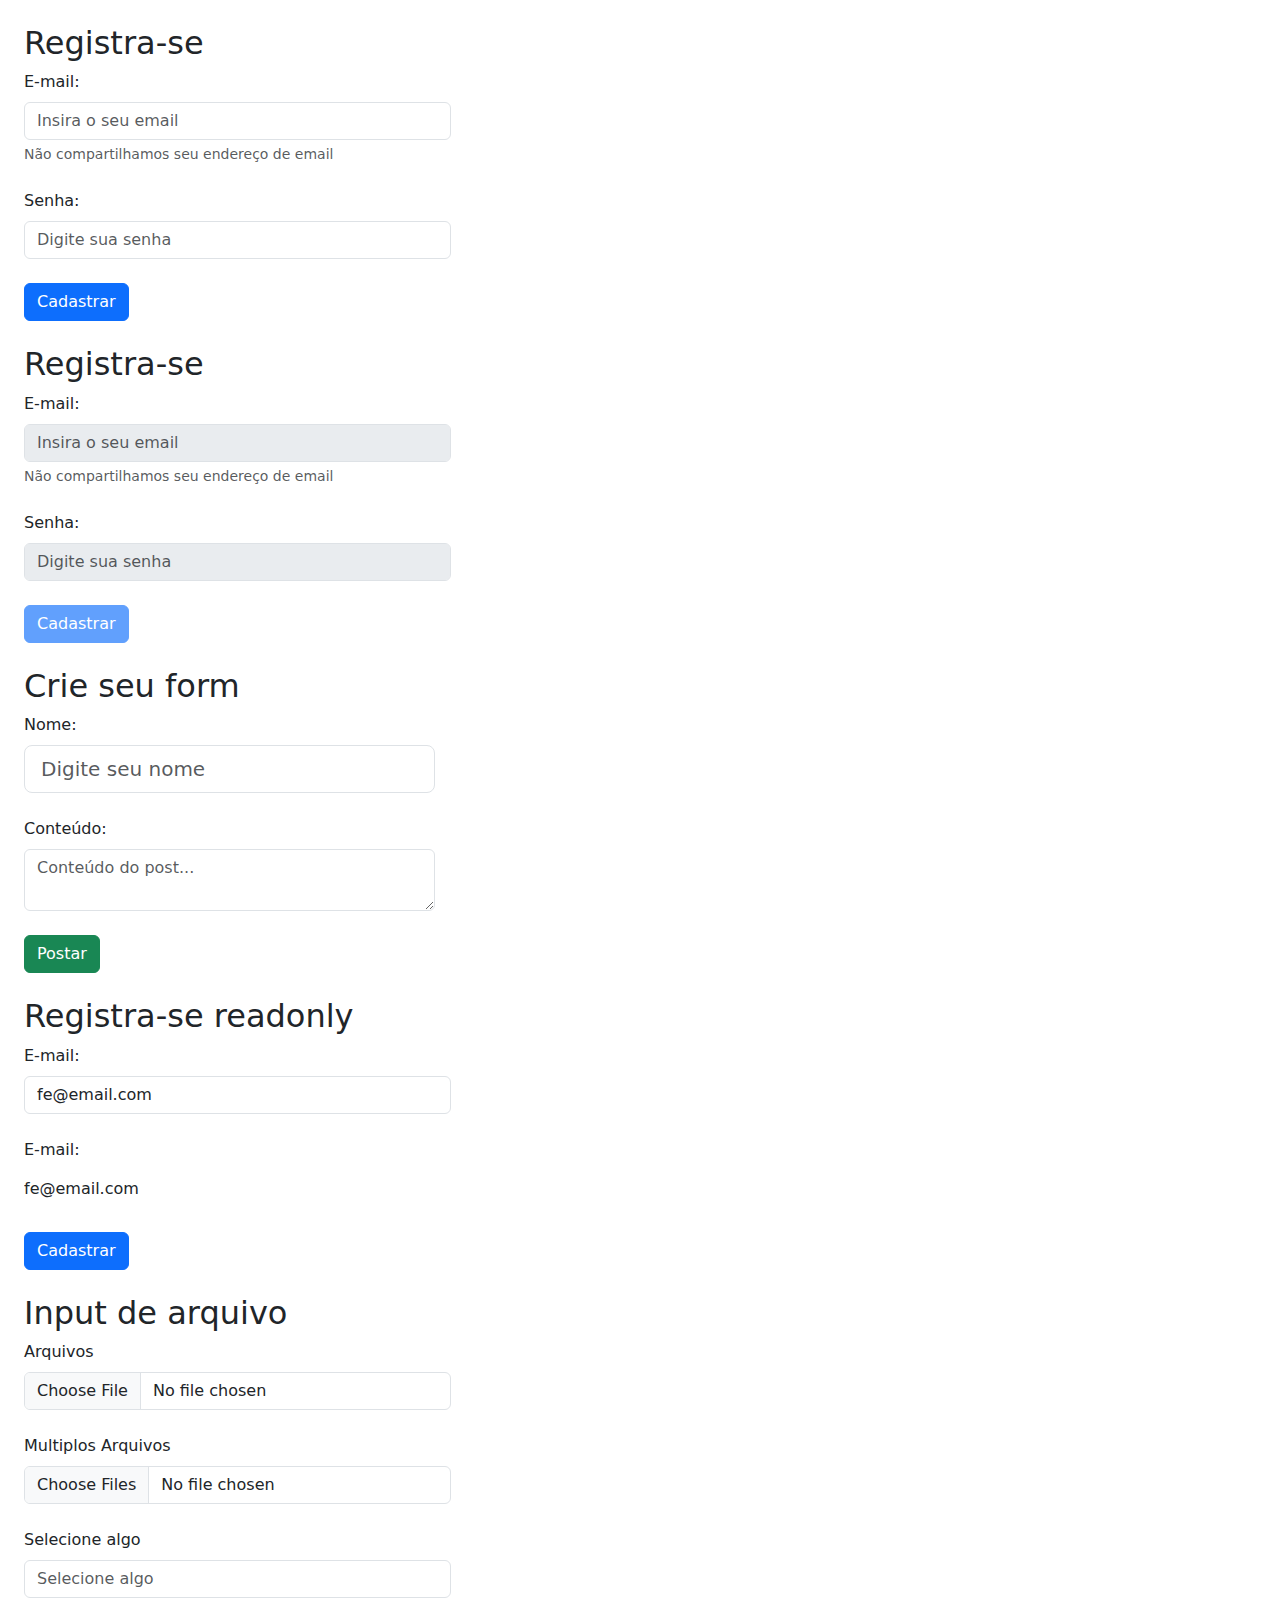
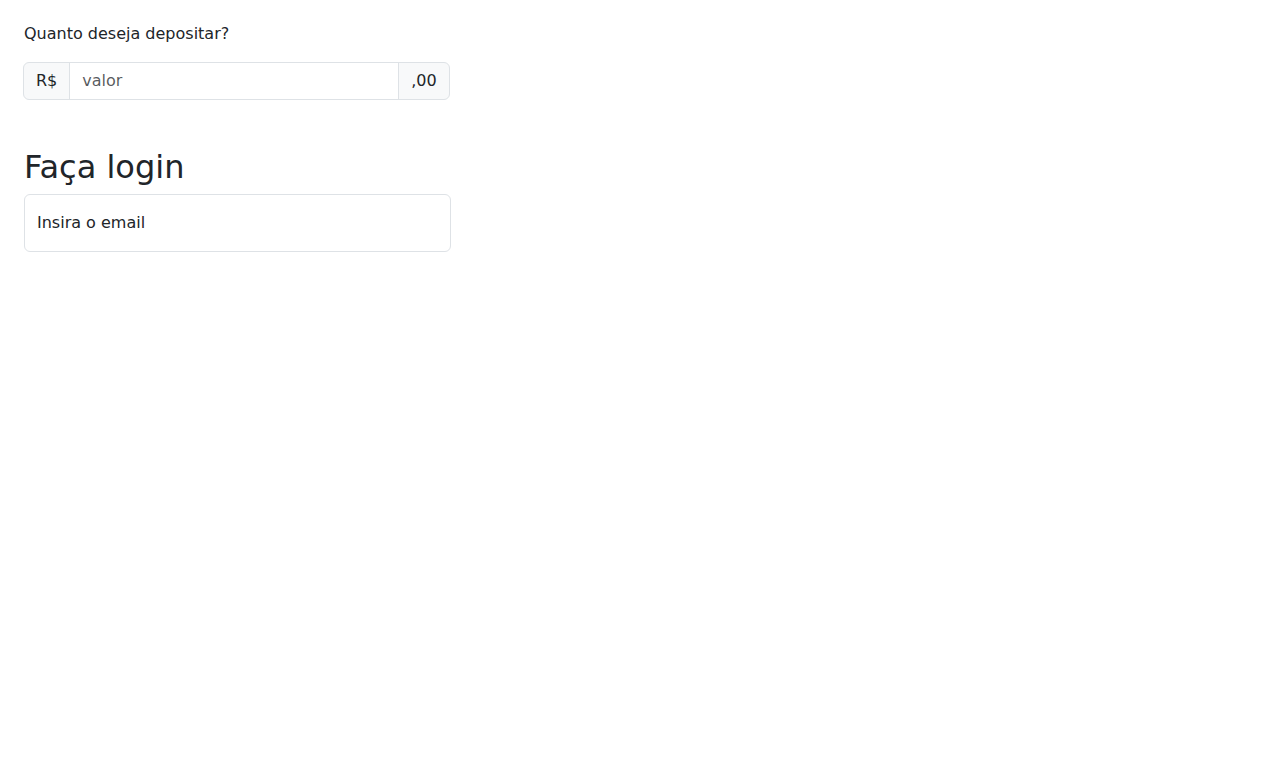
<file: Form/index.html>
<!DOCTYPE html>
<html lang="pt-br">
<head>
    <meta charset="UTF-8">
    <meta name="viewport" content="width=device-width, initial-scale=1.0">
    <link href="https://cdn.jsdelivr.net/npm/bootstrap@5.3.3/dist/css/bootstrap.min.css" rel="stylesheet" integrity="sha384-QWTKZyjpPEjISv5WaRU9OFeRpok6YctnYmDr5pNlyT2bRjXh0JMhjY6hW+ALEwIH" crossorigin="anonymous">
    <link rel="stylesheet" href="styles.css">
    <title>Formulário</title>
</head>
<body>
    <div class="col-4 m-4">
        <h2>Registra-se</h2>
        <form>
            <div class="mb-4">
                <label for="email" class="form-label">E-mail:</label>
                <input type="email" class="form-control" id="email" name="email" placeholder="Insira o seu email" aria-describedby="emailHelp">
                <div id="emailHelp" class="form-text">Não compartilhamos seu endereço de email</div>
            </div>
            <div class="mb-4">
                <label for="password" class="form-label">Senha:</label>
                <input type="password" class="form-control" id="password" name="password" placeholder="Digite sua senha">
            </div>
            <button class="btn btn-primary" type="submit">Cadastrar</button>
        </form>
    </div>

    <!-- --------------------------------------------- -->
    <!-- <fieldset disabled></fieldset> para desabilitar form -->

    <div class="col-4 m-4">
        <h2>Registra-se</h2>
        <form>
            <fieldset disabled>
                <div class="mb-4">
                    <label for="email" class="form-label">E-mail:</label>
                    <input type="email" class="form-control" id="email" name="email" placeholder="Insira o seu email" aria-describedby="emailHelp">
                    <div id="emailHelp" class="form-text">Não compartilhamos seu endereço de email</div>
                </div>
                <div class="mb-4">
                    <label for="password" class="form-label">Senha:</label>
                    <input type="password" class="form-control" id="password" name="password" placeholder="Digite sua senha">
                </div>
                <button class="btn btn-primary" type="submit">Cadastrar</button>
            </fieldset>
        </form>
    </div>

    <!--------------------------------------------->
    <div class="m-4">
        <h2>Crie seu form</h2>
        <form>
            <div class="col-4 mb-4">
                <label for="title" class="form-label">Nome:</label>
                <input type="text" class="form-control form-control-lg" id="title" placeholder="Digite seu nome">
            </div>
            <div class="col-4 mb-4">
                <label for="content" class="form-label">Conteúdo:</label>
                <textarea class="form-control" placeholder="Conteúdo do post..."></textarea>
            </div>
            <button type="submit" class="btn btn-success">Postar</button>
        </form>
    </div>



    <!-- READONLY ------------------------------------>
    <div class="col-4 m-4">
        <h2>Registra-se readonly</h2>
        <form>
            <div class="mb-4">
                <label for="email" class="form-label">E-mail:</label>
                <input type="email" class="form-control" id="email4" name="email4" placeholder="Insira o seu email" readonly
                value="fe@email.com">
            </div>
            <div class="mb-4">
                <label for="email" class="form-label">E-mail:</label>
                <input type="email" class="form-control-plaintext" id="email2" name="email2" placeholder="Insira o seu email" 
                value="fe@email.com" readonly>
            </div>
            
            <button class="btn btn-primary" type="submit">Cadastrar</button>
        </form>
    </div>


    <!-- INPUT DE ARQUIVOS -->
    <div class="col-4 m-4">
        <h2>Input de arquivo</h2>
        <form>
            <div class="mb-4">
                <label for="foto" class="form-label">Arquivos</label>
                <input type="file" class="form-control" id="foto">
            </div>
            <div class="mb-4">
                <label for="foto" class="form-label">Multiplos Arquivos</label>
                <input type="file" class="form-control" id="foto" multiple>
            </div>
        </form>
    </div>

    <!-- OUTROS ELEMENTOD -->
    <div class="col-4 m-4">
        <form>
            <div class="mb-4">
                <label for="cidades" class="form-label">Selecione algo</label>
                <input class="form-control" list="datalistOptions" id="cidades" placeholder="Selecione algo">
                <datalist id="datalistOptions">
                    <option value="1">
                    <option value="2">
                    <option value="3">
                    <option value="4">
                </datalist>
            </div>

            <!-- GROUP -->
            <div class="input-group mb-4">
                <p>Quanto deseja depositar?</p>
                <div class="input-group mb-4">
                    <span class="input-group-text">R$</span>
                    <input type="text" class="form-control" placeholder="valor">
                    <span class="input-group-text">,00</span>
                </div>
            </div>

            <!-- LABEL FLUTUANTE -->
            <h2>Faça login</h2>
            <div class="form-floating mb-3">
                <input type="text" class="form-control" id="email" placeholder="Insiri o seu email">
                <label for="email">Insira o email</label>
            </div>


        </form>
    </div>

</body>
</html>
</file>
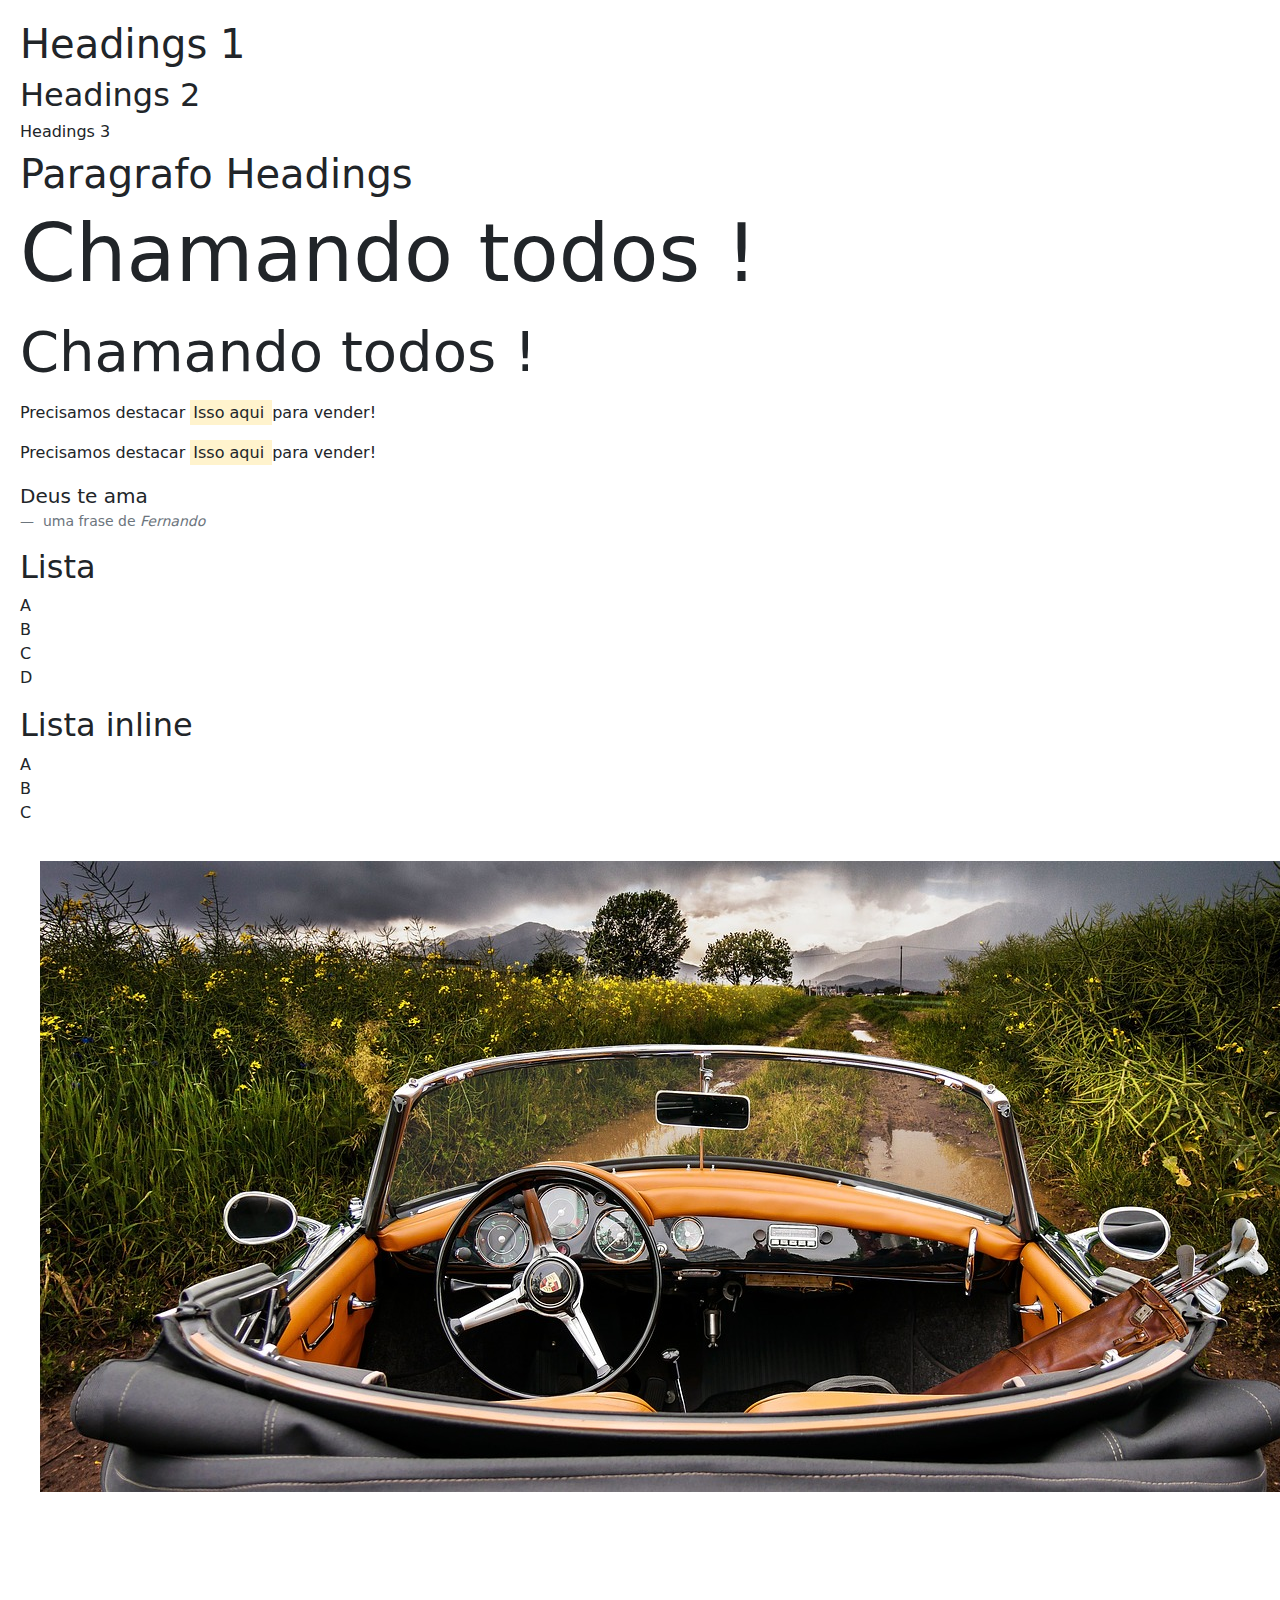
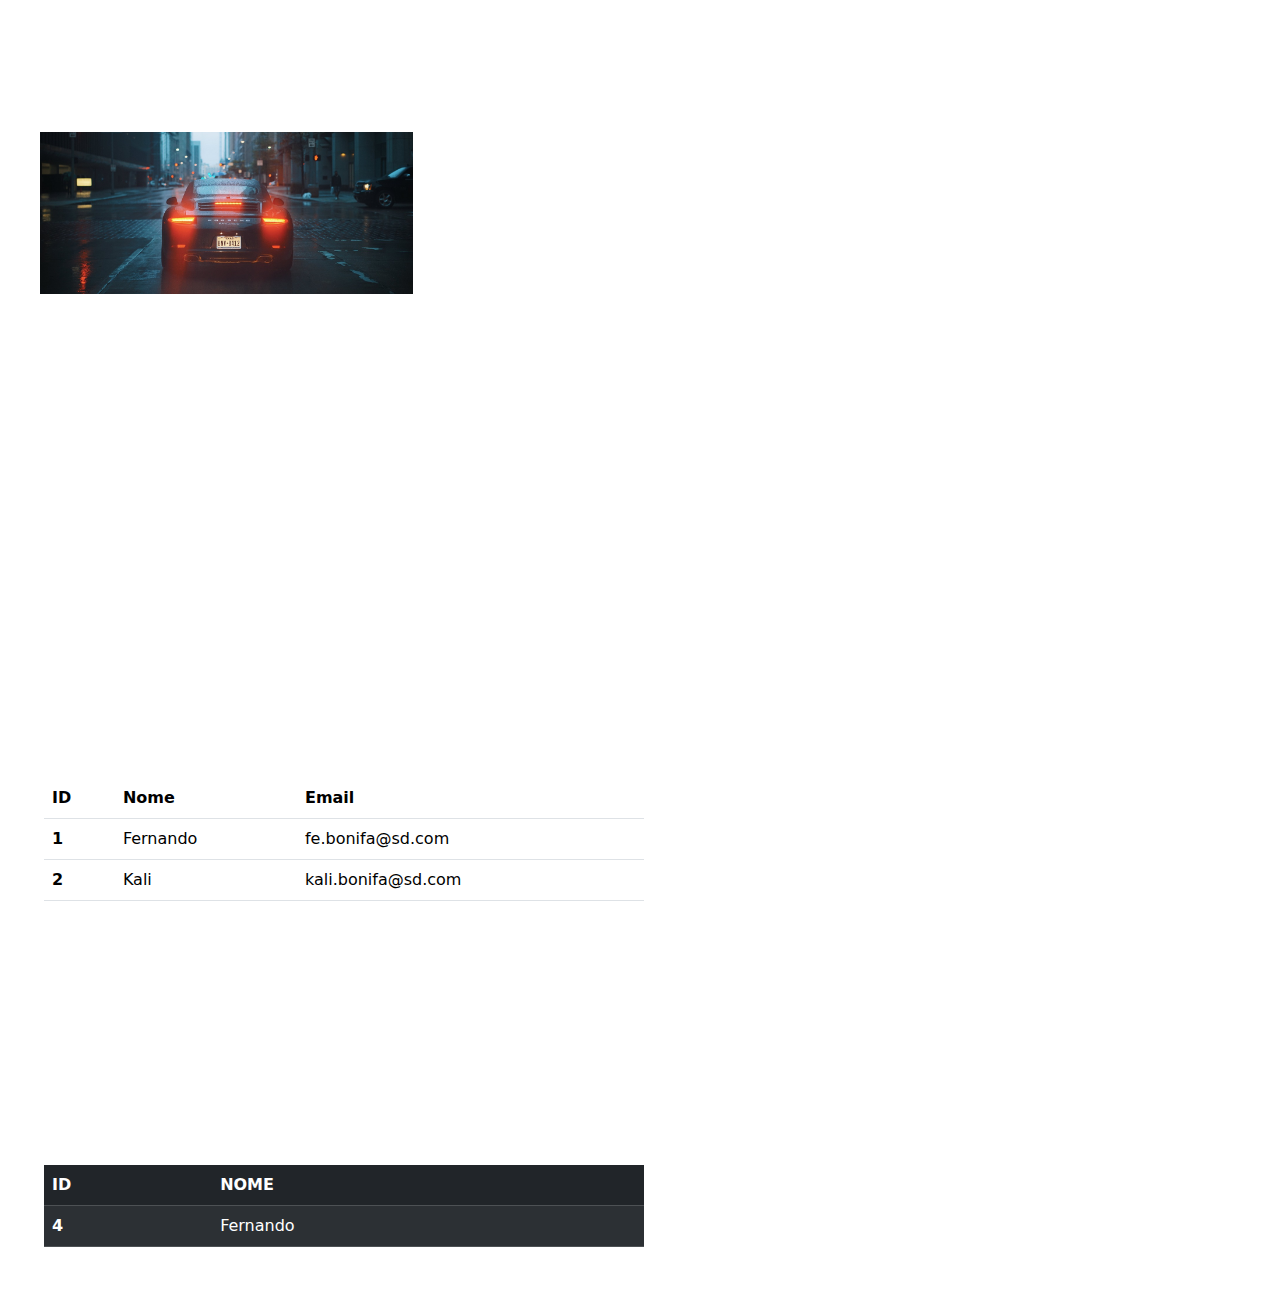
<file: headings/index.html>
<!DOCTYPE html>
<html lang="en">
<head>
    <meta charset="UTF-8">
    <meta name="viewport" content="width=device-width, initial-scale=1.0">
    <link href="https://cdn.jsdelivr.net/npm/bootstrap@5.3.3/dist/css/bootstrap.min.css" rel="stylesheet" integrity="sha384-QWTKZyjpPEjISv5WaRU9OFeRpok6YctnYmDr5pNlyT2bRjXh0JMhjY6hW+ALEwIH" crossorigin="anonymous">
    <link rel="stylesheet" href="styles.css">
    <title>Document</title>
</head>
<body>
    <div>
        <!-- HEADINGS -->
    <h1>Headings 1</h1>
    <h2>Headings 2</h2>
    <h6>Headings 3</h6>
    <p class="h1">Paragrafo Headings</p>

    <!-- DISPLAY -->

    <p class="display-1">Chamando todos !</p>
    <p class="display-4">Chamando todos !</p>


    <!-- ELEMENTO INLINE -->
    <p>Precisamos destacar <mark> Isso aqui </mark> para vender!</p>
    <p>Precisamos destacar <span class="mark"> Isso aqui </span> para vender!</p>

    <!-- CITAÇÕES -->
    <figure>
        <blockquote class="blockquote">
            Deus te ama
        </blockquote>
        <figcaption class="blockquote-footer">
            uma frase de <cite title="Fernando">Fernando</cite>
        </figcaption>
    </figure>


    <!-- LISTAS -->
    <h2>Lista</h2>
    <ul class="list-unstyled">
        <li>A</li>
        <li>B</li>
        <li>C</li>
        <li>D</li>
    </ul>

    <h2>Lista inline</h2>
    <ul class="list-inline">
        <li>A</li>
        <li>B</li>
        <li>C</li>
    </ul>


        <!-- IMAGEM -->
        <div class="col-md-4 m4">
            <img src="./img/car1.jpg" alt="carro">
        </div>

        <div class="col-md-4 m4">
            <img class="img-fluid" src="./img/car2.jpg" alt="carro">
        </div>
    </div>



    <!-- TABELAS -->
    <div class="col-6">
        <table class="table m-4">
            <thead>
                <th scope="col">ID</th>
                <th scope="col">Nome</th>
                <th scope="col">Email</th>
            </thead>
            <tbody>
                <tr>
                    <th scope="row">1</th>
                    <td>Fernando</td>
                    <td>fe.bonifa@sd.com</td>
                </tr>
                <tr>
                    <th scope="row">2</th>
                    <td>Kali</td>
                    <td>kali.bonifa@sd.com</td>
                </tr>
            </tbody>
        </table>
    </div>

    <div class="col-6 m-4">
        <table class="table table-dark table-striped">
            <thead>
                <tr>
                    <th scope="col">ID</th>
                    <th scope="col">NOME</th>
                </tr>
            </thead>
            <tbody>
                <tr>
                    <th scope="row">4</th>
                    <td>Fernando</td>
                </tr>
            </tbody>
        </table>
    </div>

</body>
</html>
</file>
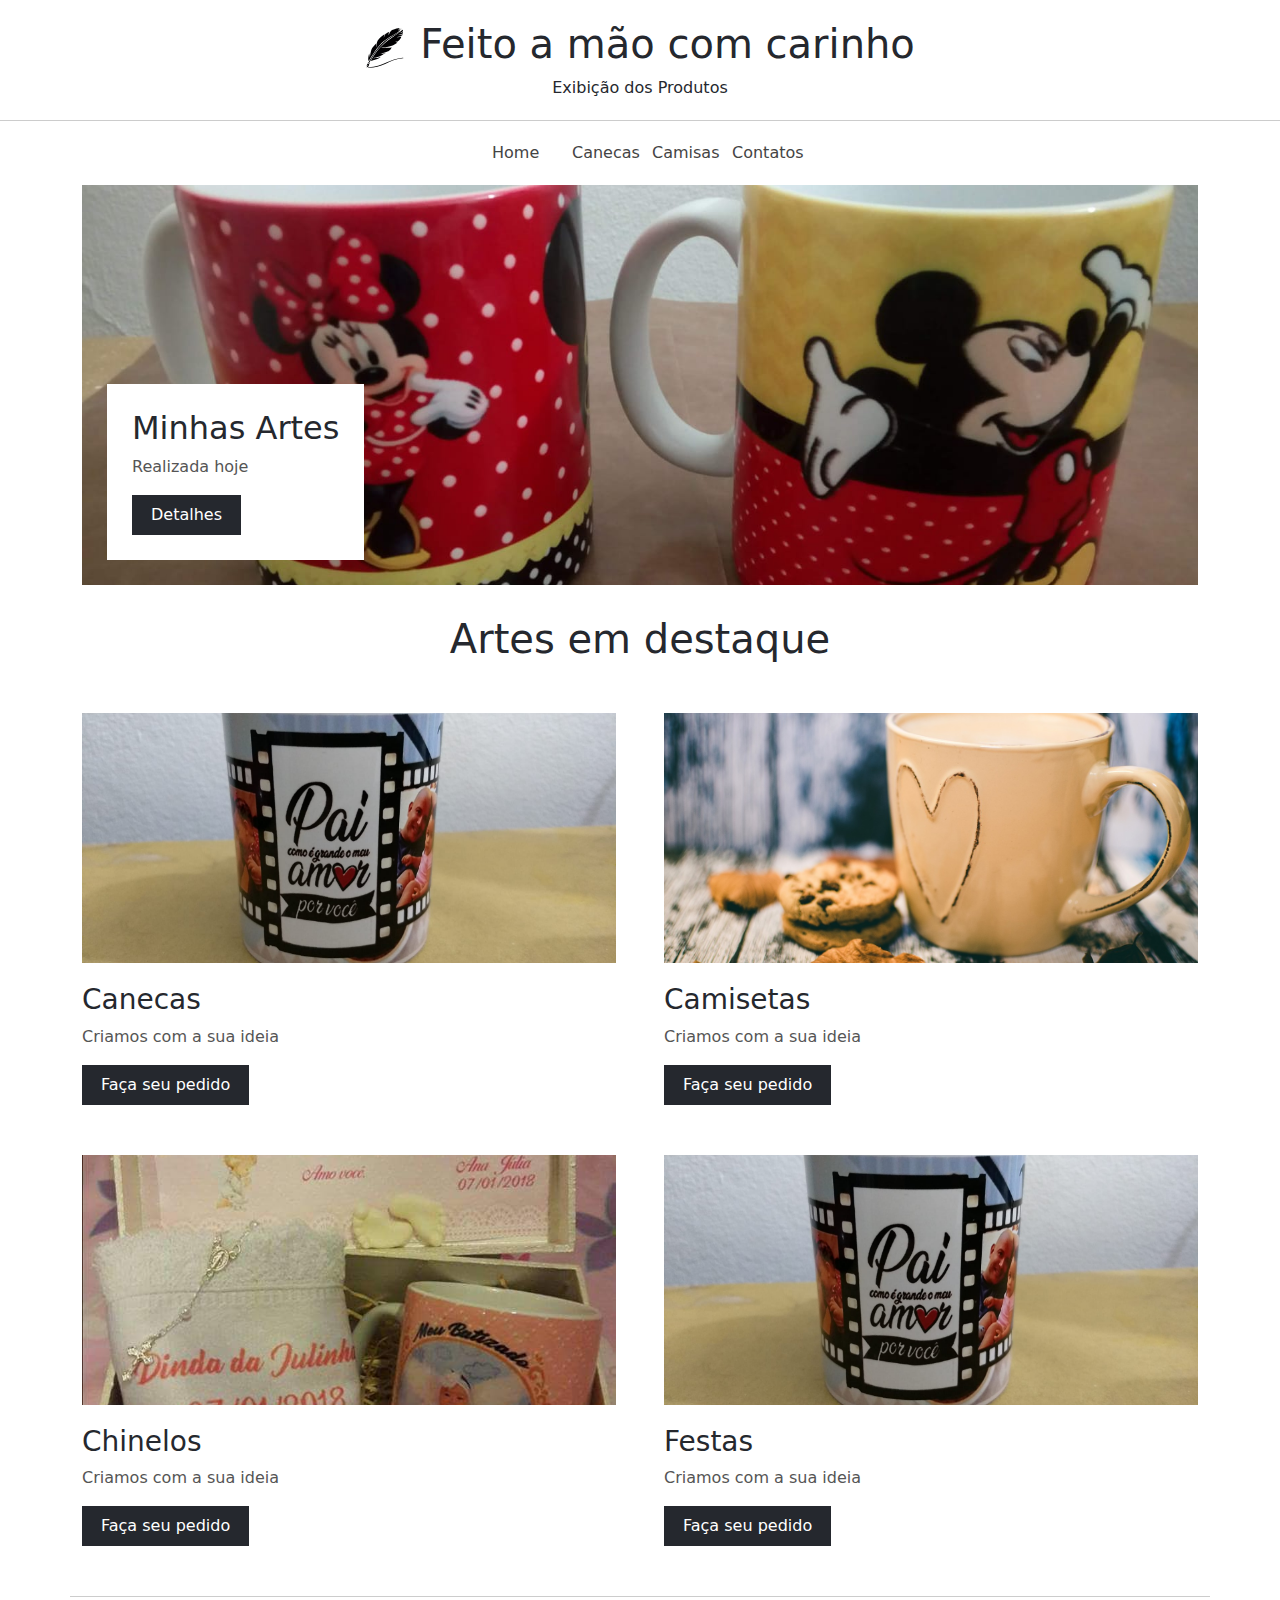
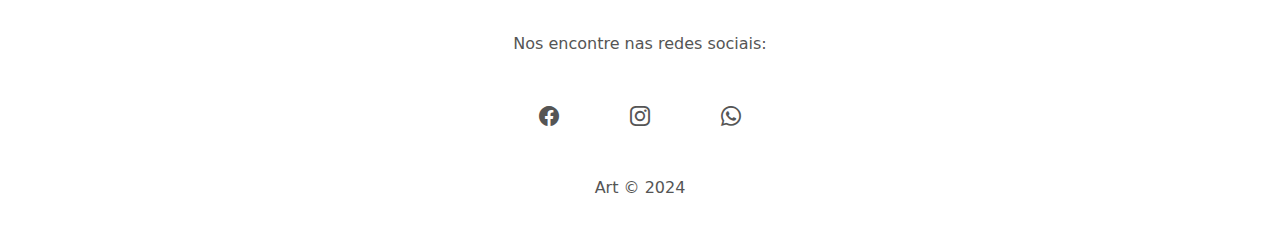
<file: projeto1/index.html>
<!DOCTYPE html>
<html lang="en">
<head>
    <meta charset="UTF-8">
    <meta name="viewport" content="width=device-width, initial-scale=1.0">
    <link rel="shortcut icon" href="./img/favicon.ico" type="image/x-icon">
    <link href="https://cdn.jsdelivr.net/npm/bootstrap@5.3.3/dist/css/bootstrap.min.css" rel="stylesheet" integrity="sha384-QWTKZyjpPEjISv5WaRU9OFeRpok6YctnYmDr5pNlyT2bRjXh0JMhjY6hW+ALEwIH" crossorigin="anonymous">
    <link rel="stylesheet" href="https://cdn.jsdelivr.net/npm/bootstrap-icons@1.5.0/font/bootstrap-icons.css">    
    <link rel="stylesheet" href="styles.css">
    <title>Feito Amão</title>
</head>
<body>
    <!-- HEADER -->
    <div class="container-fluid">
        <header class="row" id="header">
            <div id="logo-container">
                <img src="img/art_logo.svg" alt="art" id="logo">
                <h1>Feito a mão com carinho</h1>
            </div>
            <p>Exibição dos Produtos</p>
        </header>

        <nav id="navbar" class="container">
            <div class="row justify-content-center">
                <a href="#">Home</a>
                <a href="#">Canecas</a>
                <a href="#">Camisas</a>
                <a href="#">Contatos</a>
            </div>
        </nav>
    </div>

    <!-- MAIN IMAGE -->
    <div class="container" id="main-image-container">
        <div class="main-image center-image">
            <div class="main-image-info">
                <h2>Minhas Artes</h2>
                <p class="secondary-color">Realizada hoje</p>
                <a href="#" class="btn">Detalhes</a>
            </div>
        </div>
    </div>

    <!-- GALLERY -->
    <div class="container" id="gallery-container">
        <div class="col-12">
            <h1>Artes em destaque</h1>
        </div>
    <div class="row gx-md-5">
        <div class="col-12 col-md-6">
            <div class="small-image-container center-image" id="img2"></div>
                <h3>Canecas</h3>
                <p class="secondary-color">Criamos com a sua ideia</p>
                <a href="#" class="btn">Faça seu pedido</a>
        </div>

        <div class="col-12 col-md-6">
            <div class="small-image-container center-image" id="img3"></div>
                <h3>Camisetas</h3>
                <p class="secondary-color">Criamos com a sua ideia</p>
                <a href="#" class="btn">Faça seu pedido</a>
        </div>

        <div class="col-12 col-md-6">
            <div class="small-image-container center-image" id="img4"></div>
                <h3>Chinelos</h3>
                <p class="secondary-color">Criamos com a sua ideia</p>
                <a href="#" class="btn">Faça seu pedido</a>
        </div>

        <div class="col-12 col-md-6">
            <div class="small-image-container center-image" id="img5"></div>
                <h3>Festas</h3>
                <p class="secondary-color">Criamos com a sua ideia</p>
                <a href="#" class="btn">Faça seu pedido</a>
        </div>
    </div>
    </div>

    <!-- FOOTER -->
    <footer class="container">
        <p class="secondary-color">Nos encontre nas redes sociais:</p>
        <div class="row justify-content-center" id="social-icons-container">
            <div class="col-1">
                <a href="#"><i class="bi bi-facebook secondary-color"></i></a>
            </div>
            <div class="col-1">
            <a href="#"><i class="bi bi-instagram secondary-color"></i></a>
            </div>
            <div class="col-1">
            <a href="#"><i class="bi bi-whatsapp secondary-color"></i></a>
            </div>
        </div>
        <p class="secondary-color text-center">Art &copy; 2024</p>
    </footer>
</body>
</html>
</file>
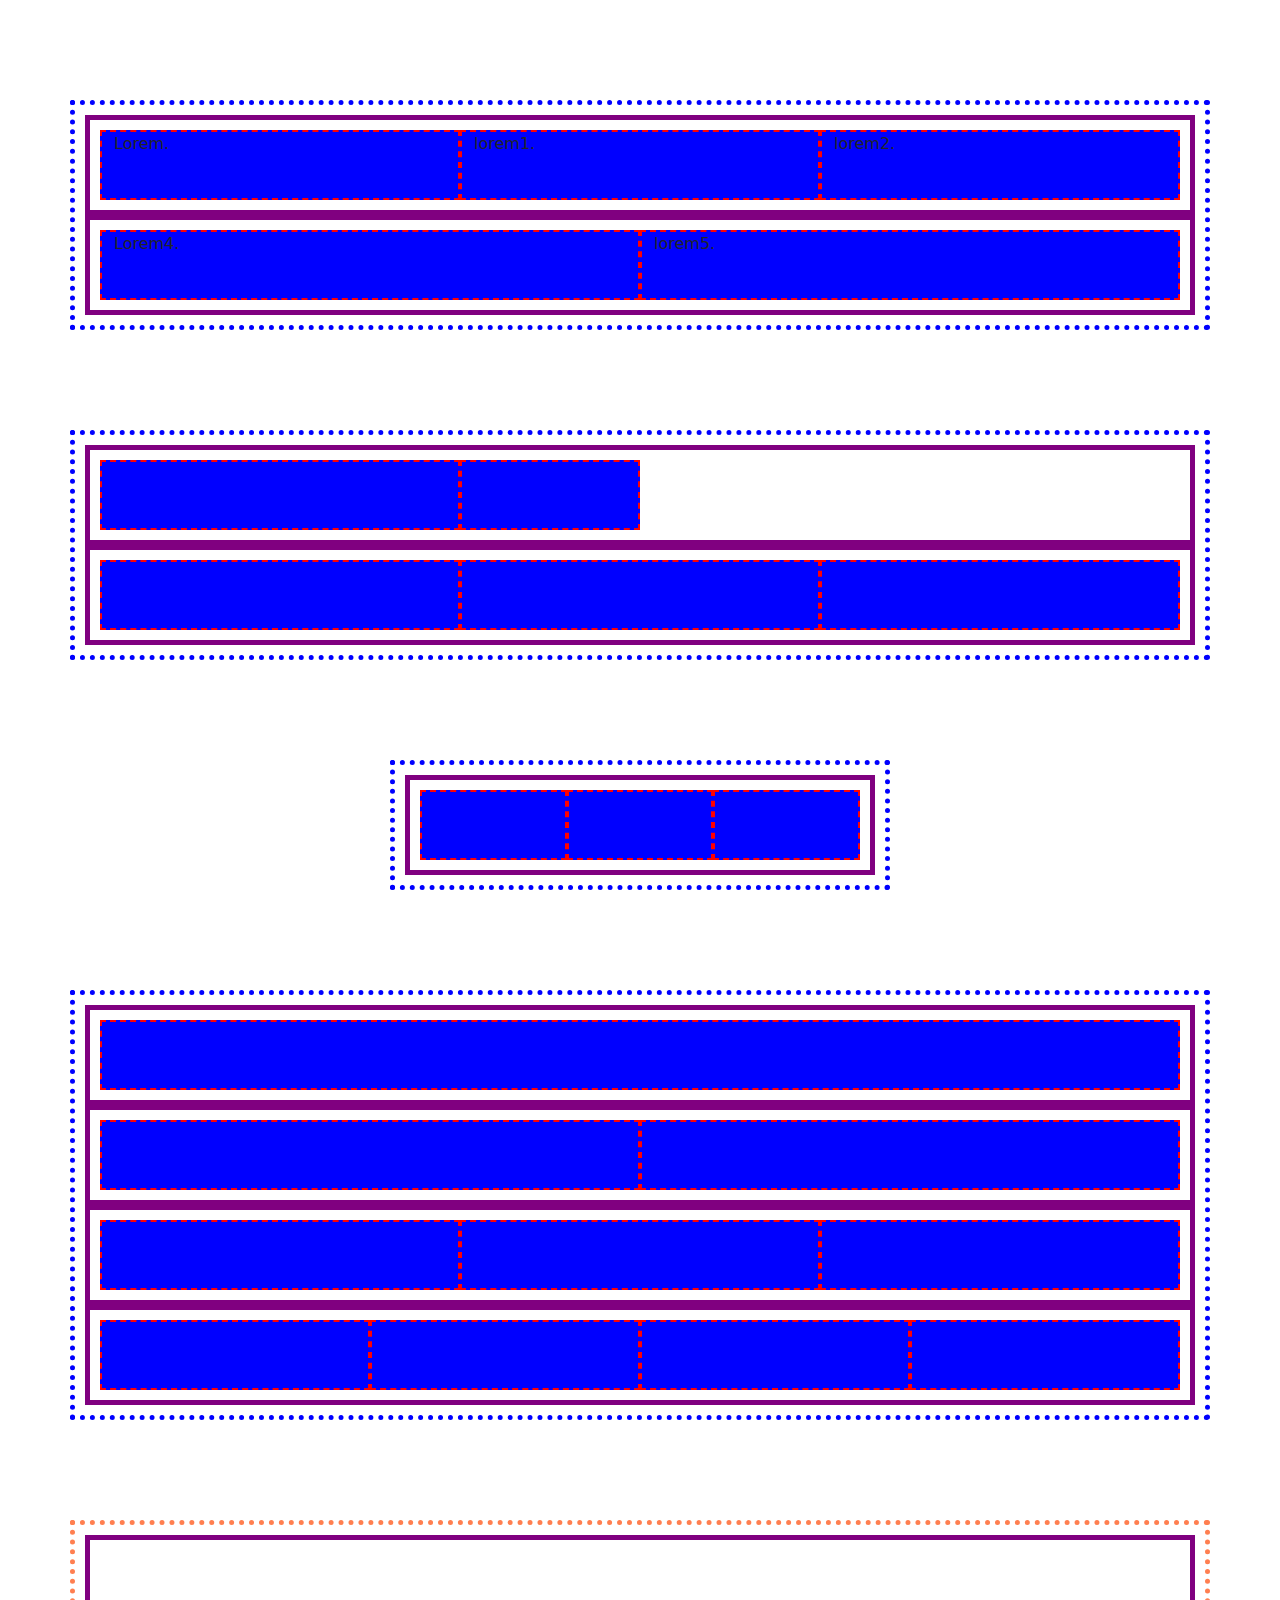
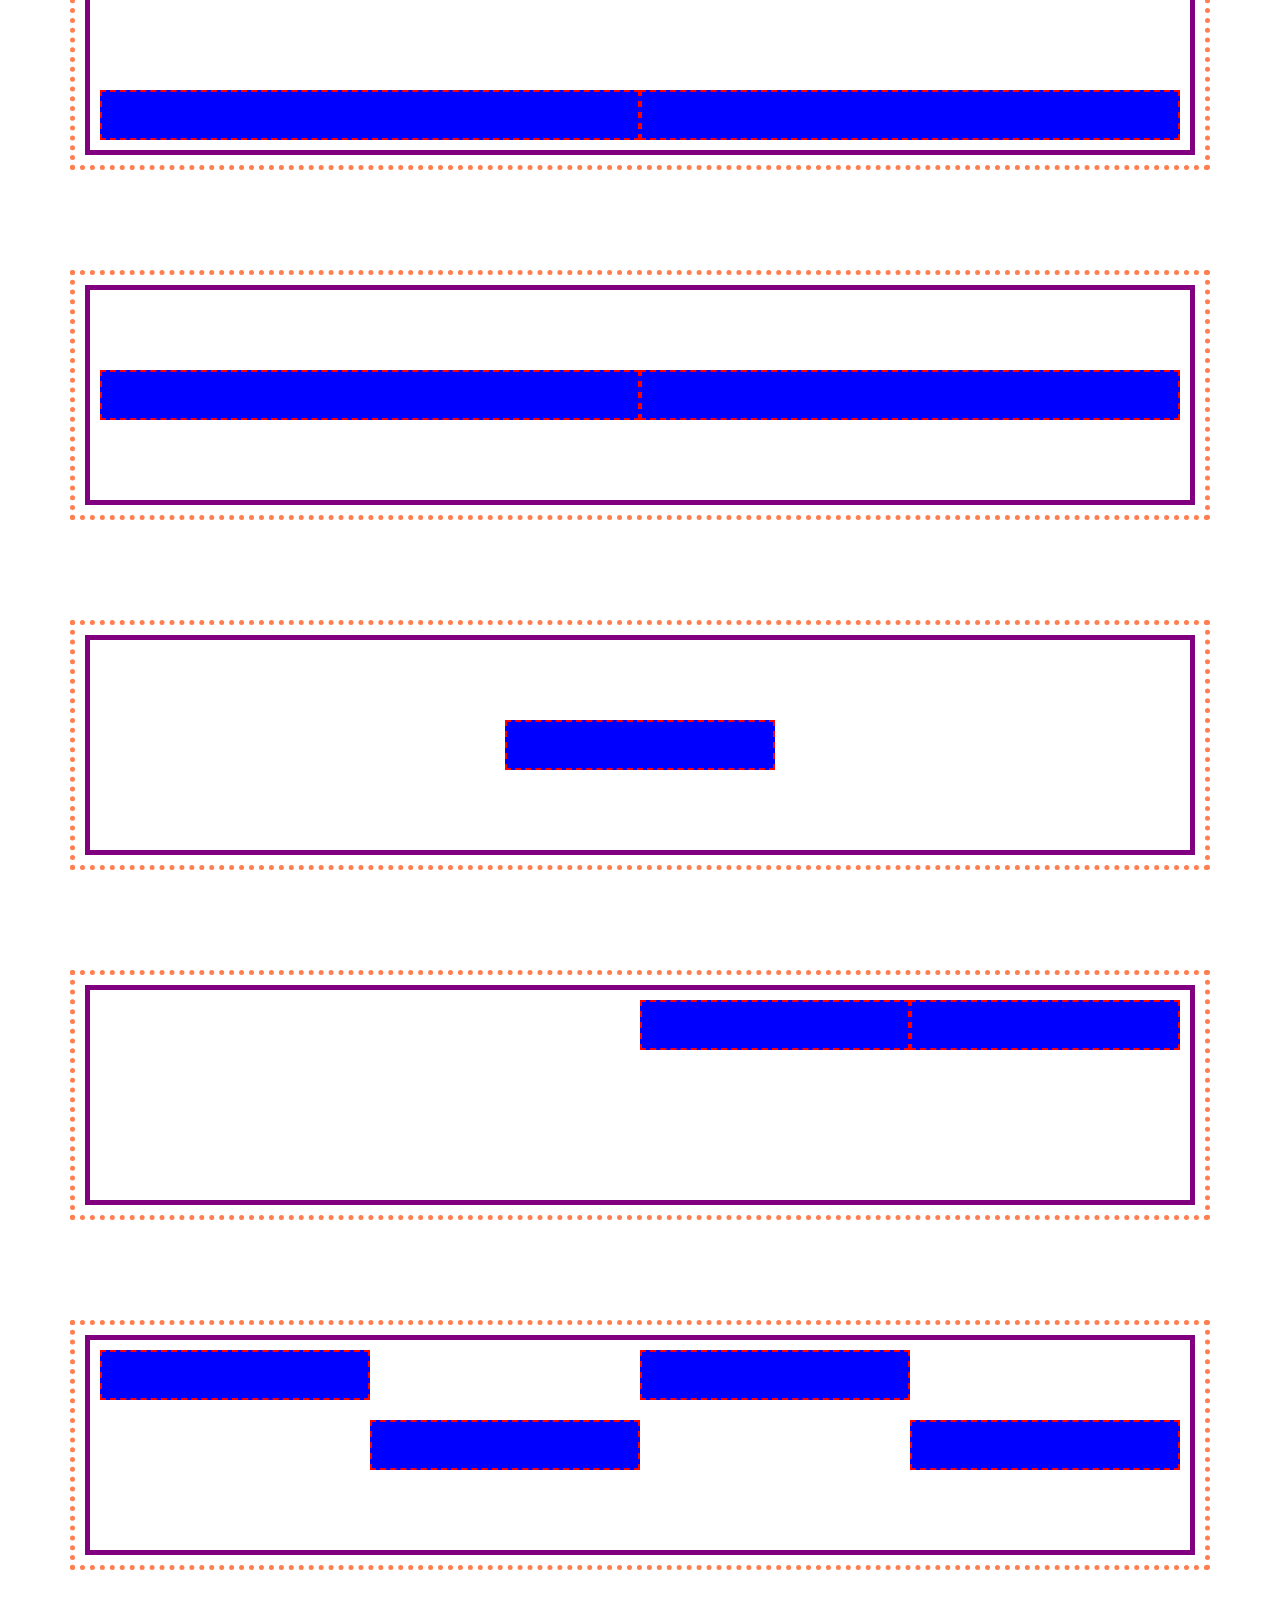
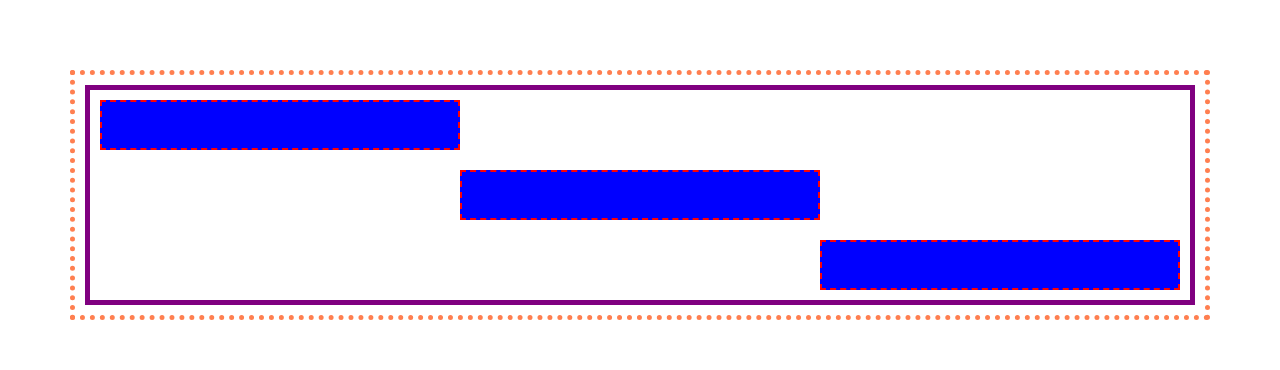
<file: CURSOCSS/aula1/index.html>
<!DOCTYPE html>
<html lang="en">
<head>
    <meta charset="UTF-8">
    <meta name="viewport" content="width=device-width, initial-scale=1.0">
    <link href="https://cdn.jsdelivr.net/npm/bootstrap@5.3.3/dist/css/bootstrap.min.css" rel="stylesheet" integrity="sha384-QWTKZyjpPEjISv5WaRU9OFeRpok6YctnYmDr5pNlyT2bRjXh0JMhjY6hW+ALEwIH" crossorigin="anonymous">
    <link rel="stylesheet" href="styles.css">
    <title>Aula</title>
</head>
<body>
    <!-- <button class="btn btn-primary">Oi</button>

    <div class="container">
        <p>oi</p>
    </div>

    <div class="container-fluid">
        <p>oi</p>
    </div>

    <div class="container-sm">
        <p>oi</p>
    </div>

    <div class="container-md">
        <p>oi</p>
    </div>

    <div class="container-lg">
        <p>oi</p>
    </div> -->

    <!-- grid -->

    <div class="container">
        <div class="row">
            <div class="col"><p>Lorem.</p></div>
            <div class="col"><p>lorem1.</p></div>
            <div class="col"><p>lorem2.</p></div>
        </div>
        <div class="row">
            <div class="col"><p>Lorem4.</p></div>
            <div class="col"><p>lorem5.</p></div>
        </div>
    </div>

    <!-- tamanho -->
    <div class="container">
        <div class="row">
            <div class="col-4"></div>
            <div class="col-2"></div>
        </div>

        <div class="row">
            <div class="col-4"></div>
            <div class="col-4"></div>
            <div class="col-4"></div>
        </div>
    </div>

    <div class="container" id="largura">

        <div class="row">
            <div class="col-4"></div>
            <div class="col-4"></div>
            <div class="col-4"></div>
        </div>
    </div>

    <!-- limitação de colunas -->

    <div class="container">
        <div class="row row-cols-1">
            <div class="col"></div>
        </div>
        <div class="row row-cols-2">
            <div class="col"></div>
            <div class="col"></div>
        </div>
        <div class="row row-cols-3">
            <div class="col"></div>
            <div class="col"></div>
            <div class="col"></div>
        </div>
        <div class="row row-cols-4">
            <div class="col"></div>
            <div class="col"></div>
            <div class="col"></div>
            <div class="col"></div>
        </div>
    </div>

    <!-- alinhamento vertical -->

    <div class="container vertical">
        <div class="row align-items-end">
            <div class="col-6"></div>
            <div class="col-6"></div>
        </div>
    </div>

    <div class="container vertical">
        <div class="row align-items-center">
            <div class="col-6"></div>
            <div class="col-6"></div>
        </div>
    </div>

    <!-- alinhamento horizontal -->
    <div class="container vertical">
        <div class="row align-items-center justify-content-center">
            <div class="col-3"></div>
        </div>
    </div>

    <div class="container vertical">
        <div class="row justify-content-end">
            <div class="col-3"></div>
            <div class="col-3"></div>
        </div>
    </div>

    <!-- alinhamento de item -->
    <div class="container vertical">
        <div class="row ">
            <div class="col-3"></div>
            <div class="col-3 align-self-center"></div>
            <div class="col-3"></div>
            <div class="col-3 align-self-center"></div>
        </div>
    </div>

    <div class="container vertical">
        <div class="row">
            <div class="col-4"></div>
            <div class="col-4 align-self-center"></div>
            <div class="col-4 align-self-end"></div>
    </div>

</body>
</html>
</file>
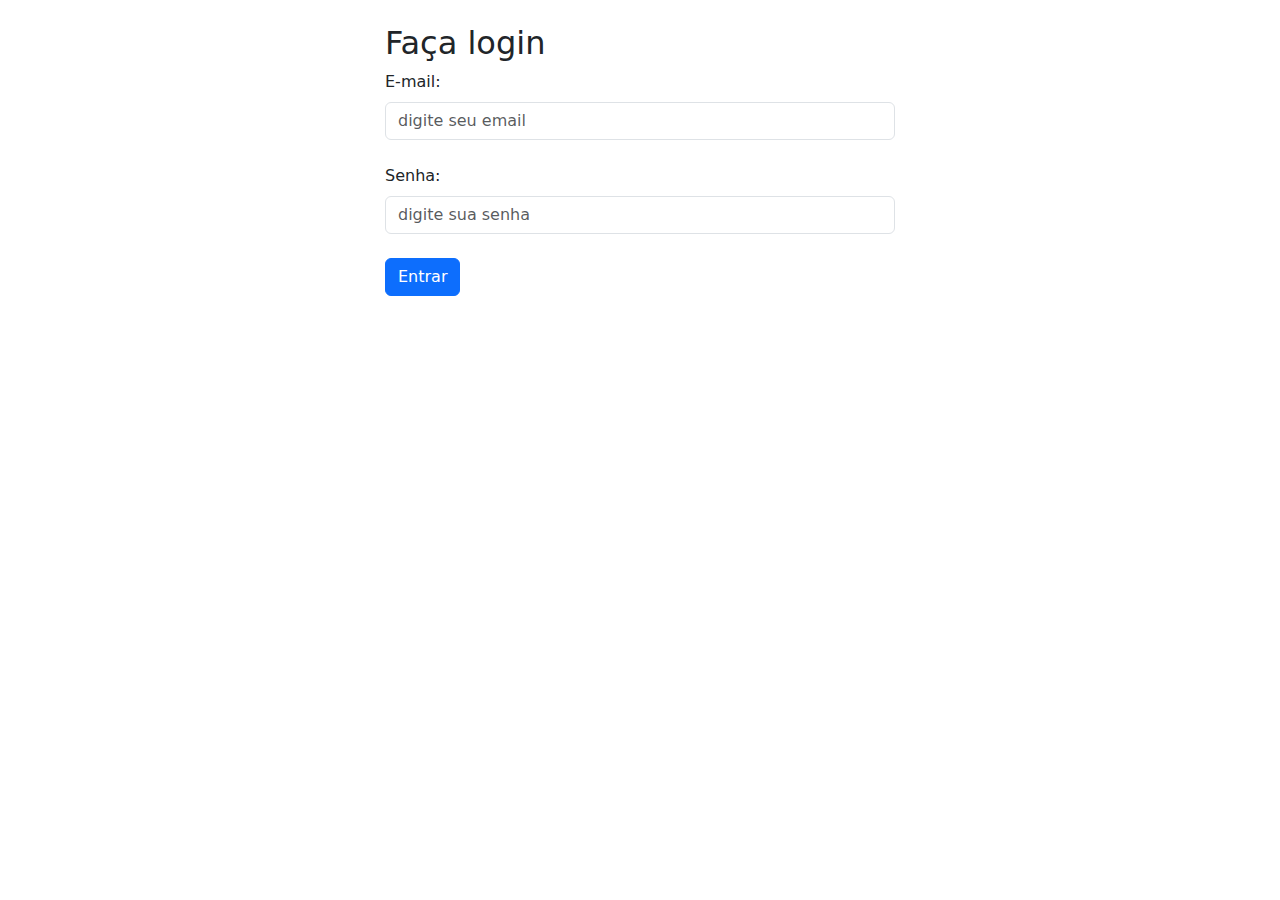
<file: Form/validacao/index.html>
<!DOCTYPE html>
<html lang="pt-br">
<head>
    <meta charset="UTF-8">
    <meta name="viewport" content="width=device-width, initial-scale=1.0">
    <link href="https://cdn.jsdelivr.net/npm/bootstrap@5.3.3/dist/css/bootstrap.min.css" rel="stylesheet" integrity="sha384-QWTKZyjpPEjISv5WaRU9OFeRpok6YctnYmDr5pNlyT2bRjXh0JMhjY6hW+ALEwIH" crossorigin="anonymous">
    <title>Validação</title>
    <script src="index.js" defer></script>
</head>
<body>
    <div class="container">
        <div class="row justify-content-center m-4">
            <div class="col-6">
                <h2>Faça login</h2>
                <form class="row needs-validation" novalidate>
                    <div class="col-12 mb-4">
                        <label for="email" class="form-label">E-mail:</label>
                        <input type="email" id="email" class="form-control" placeholder="digite seu email" required>
                        <div class="valid-feedback">
                            Ok!
                        </div>
                    </div>
                    <div class="col-12 mb-4" novalidate>
                        <label for="password" class="form-label">Senha:</label>
                        <input type="password" id="password" class="form-control" placeholder="digite sua senha" required>
                        <div class="valid-feedback">
                            Ok!
                        </div>
                    </div>
                    <div class="col-12 mb-4">
                        <button class="btn btn-primary" type="submit">Entrar</button>
                    </div>
                </form>
            </div>
        </div>
    </div>
</body>
</html>
</file>
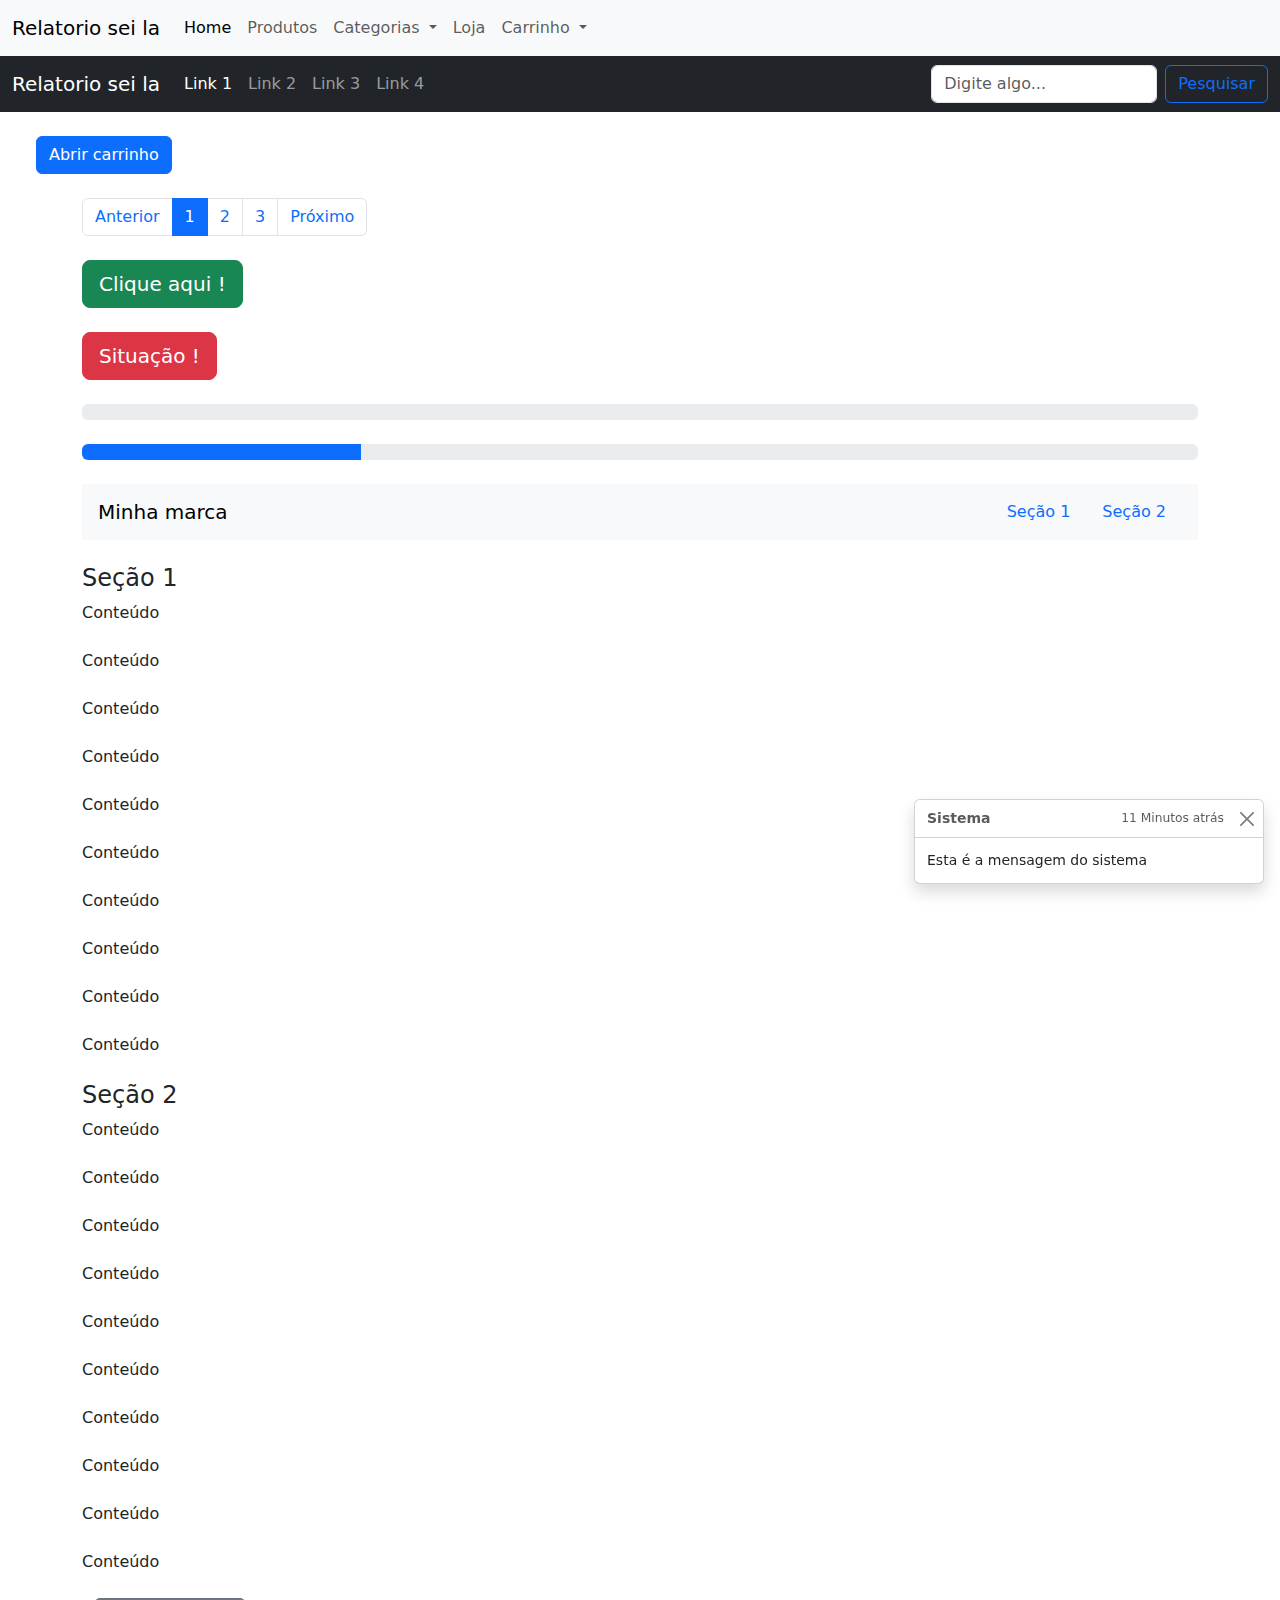
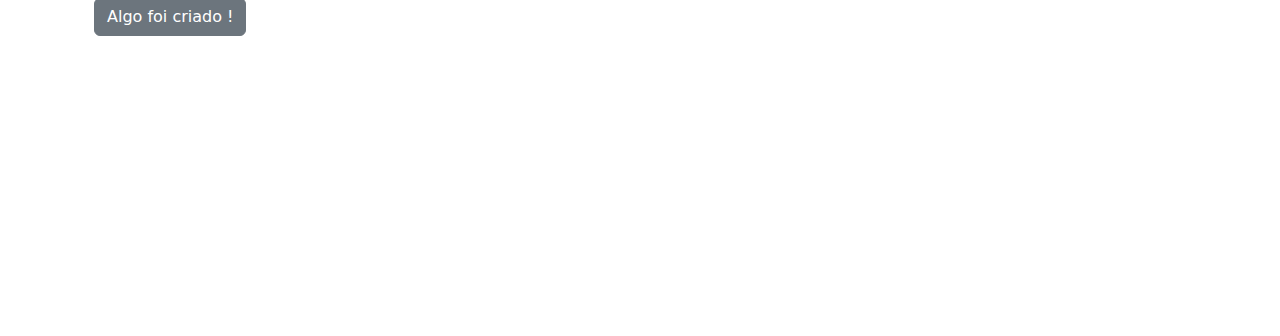
<file: components/navbar.html>
<!DOCTYPE html>
<html lang="en">
<head>
    <meta charset="UTF-8">
    <meta name="viewport" content="width=device-width, initial-scale=1.0">
    <link href="https://cdn.jsdelivr.net/npm/bootstrap@5.3.3/dist/css/bootstrap.min.css" rel="stylesheet" integrity="sha384-QWTKZyjpPEjISv5WaRU9OFeRpok6YctnYmDr5pNlyT2bRjXh0JMhjY6hW+ALEwIH" crossorigin="anonymous">
    <script src="https://cdn.jsdelivr.net/npm/bootstrap@5.3.3/dist/js/bootstrap.bundle.min.js" integrity="sha384-YvpcrYf0tY3lHB60NNkmXc5s9fDVZLESaAA55NDzOxhy9GkcIdslK1eN7N6jIeHz" crossorigin="anonymous" defer></script>
    <script src="js/index.js" defer></script>
    <link rel="stylesheet" href="styles.css">
    <title>NAVBAR</title>
</head>
<body>

    <!-- NAVBAR1 -->
    <nav class="navbar navbar-expand-lg navbar-light bg-light">
        <div class="container-fluid">
            <a href="#" class="navbar-brand">Relatorio sei la </a>
            <button 
                class="navbar-toggler"
                type="button"
                data-bs-toggle="collapse"
                data-bs-target="#navbarNav"
                aria-expanded="false"
                aria-label="Toggle Navigation"
                >
                    <span class="navbar-togger-icon"></span>
                </button>
                <div class="collapse navbar-collapse" id="navbarNav">
                    <ul class="navbar-nav">
                        <li class="nav-item">
                            <a href="#" class="nav-link active" aria-current="page">Home</a>
                        </li>
                        <li class="nav-item">
                            <a href="#" class="nav-link" aria-current="page">Produtos</a>
                        </li>
                        <li class="nav-item dropdown">
                            <a 
                                href="#" 
                                class="nav-link dropdown-toggle" 
                                id="navbarDropdown" 
                                role="button"
                                data-bs-toggle="dropdown"
                                aria-expanded="false"
                                >
                                Categorias
                            </a>
                            <ul class="dropdown-menu" aria-labelledby="navbarDropdown">
                                <li><a href="#" class="dropdown-item">Sapato 1</a></li>
                                <li><a href="#" class="dropdown-item">Sapato 2</a></li>
                                <li><a href="#" class="dropdown-item">Sapato 3</a></li>
                            </ul>
                        </li>
                        <li class="nav-item">
                            <a href="#" class="nav-link" aria-current="page">Loja</a>
                        </li>
                        <li class="nav-item dropdown">
                            <a 
                                href="#" 
                                class="nav-link dropdown-toggle" 
                                id="navbarDropdown" 
                                role="button"
                                data-bs-toggle="dropdown"
                                aria-expanded="false"
                                >
                                Carrinho
                            </a>
                            <ul class="dropdown-menu" aria-labelledby="navbarDropdown">
                                <li><a href="#" class="dropdown-item">Listas</a></li>
                                <li><a href="#" class="dropdown-item">Algo</a></li>
                                <li><a href="#" class="dropdown-item">Info</a></li>
                            </ul>
                        </li>
                    </ul>
                </div>
        </div>
    </nav>


    <!-- NAVBAR2 -->
    <nav class="navbar navbar-expand-lg navbar-dark bg-dark">
        <div class="container-fluid">
            <a href="#" class="navbar-brand">Relatorio sei la </a>
            <button 
                class="navbar-toggler"
                type="button"
                data-bs-toggle="collapse"
                data-bs-target="#navbarNav2"
                aria-controls="navbarNav2"
                aria-expanded="false"
                aria-label="Toggle Navigation"
                >
                    <span class="navbar-togger-icon"></span>
                </button>
                <div class="collapse navbar-collapse" id="navbarNav2">
                    <ul class="navbar-nav">
                        <li class="nav-item">
                            <a href="#" class="nav-link active" aria-current="page">Link 1</a>
                        </li>
                        <li class="nav-item">
                            <a href="#" class="nav-link">Link 2</a>
                        </li>
                        <li class="nav-item">
                            <a href="#" class="nav-link">Link 3</a>
                        </li>
                        <li class="nav-item">
                            <a href="#" class="nav-link">Link 4</a>
                        </li>
                    </ul>
                </div>
                <form class="d-flex">
                    <input 
                        type="search" 
                        class="form-control me-2"
                        placeholder="Digite algo..."
                        aria-label="search"
                    />
                    <button 
                        class="btn btn-outline-primary"
                        type="submit"
                        >
                        Pesquisar
                    </button>
                </form>
        </div>
    </nav>



    <!-- OFFCANVAS -->
    <div class="container m-4">
        <button 
            class="btn btn-primary"
            type="button"
            data-bs-toggle="offcanvas"
            data-bs-target="#offcanvasRight"
            aria-controls="offcanvasRight"
            >
            Abrir carrinho
        </button>

        <div 
            class="offcanvas offcanvas-end"
            tabindex="-1"
            id="offcanvasRight"
            aria-labelledby="offcanvasLabel"
            >
            <div class="offcanvas-header">
                <h5 id="offcanvasLabel">Visualizar</h5>
                <button 
                    class="btn-close text-reset"
                    type="button"
                    data-bs-dismiss="offcanvas"
                    aria-label="Close"
                    >
                </button>
            </div>
            <div class="offcanvas-body">
                <h1>Relatorio</h1>
                <p>Lorem ipsum dolor, sit amet consectetur adipisicing.</p>
            </div>
        </div>
    </div>


    <!-- PAGINAÇÃO -->
    <div class="container mb-4">
        <nav aria-label="Page navigation">
            <ul class="pagination">
                <li class="page-item"><a href="#" class="page-link">Anterior</a></li>
                <li class="page-item active" ><a href="#" class="page-link">1</a></li>
                <li class="page-item"><a href="#" class="page-link">2</a></li>
                <li class="page-item"><a href="#" class="page-link">3</a></li>
                <li class="page-item"><a href="#" class="page-link">Próximo</a></li>
            </ul>
        </nav>
    </div>

    <!-- POP OVER -->
    <div class="container mb-4">
        <button 
            class="btn btn-lg btn-success"
            type="button"
            data-bs-toggle="popover"
            title="Este é o título"
            data-bs-content="E aqui podemos inserir a descrição"
        >
            Clique aqui ! 
        </button>
    </div>
    <div class="container mb-4">
        <button 
            class="btn btn-lg btn-danger"
            type="button"
            data-bs-toggle="popover"
            title="Este é o título"
            data-bs-content="E aqui podemos inserir a descrição"
        >
            Situação ! 
        </button>
    </div>

    <!-- PROGRESS -->
    <div class="container mb-4">
        <div class="progress mb-4">
            <div
                class="progress-bar"
                role="progressbar"
                aria-valuenow="0"
                aria-valuemin="0"
                aria-valuemax="100"
            ></div>
        </div>
        <div class="progress mb-4">
            <div
                class="progress-bar"
                role="progressbar"
                style="width: 25%;"
                aria-valuenow="25"
                aria-valuemin="0"
                aria-valuemax="100"
            ></div>
    </div>



    <!-- SCROLL SPY -->
    <nav
        id="scrollspy"
        class="navbar navbar-light bg-light px-3 mb-4">
        <a 
            href="#"
            class="navbar-brand"
        >
            Minha marca
        </a>
        <ul class="nav">
            <li class="nav-item">
                <a href="#secao-1" class="nav-link">Seção 1</a>
            </li>
            <li class="nav-item">
                <a href="#secao-2" class="nav-link">Seção 2</a>
            </li>
        </ul>
    </nav>

    <div
        data-bs-spy="scroll"
        data-bs-target="#scrollspy"
        data-bs-offset="0"
        tabindex="0"
    >
    <h4 id="secao-1">Seção 1</h4>
    <p class="mb-4">Conteúdo</p>
    <p class="mb-4">Conteúdo</p>
    <p class="mb-4">Conteúdo</p>
    <p class="mb-4">Conteúdo</p>
    <p class="mb-4">Conteúdo</p>
    <p class="mb-4">Conteúdo</p>
    <p class="mb-4">Conteúdo</p>
    <p class="mb-4">Conteúdo</p>
    <p class="mb-4">Conteúdo</p>
    <p class="mb-4">Conteúdo</p>
    <h4 id="secao-2">Seção 2</h4>
    <p class="mb-4">Conteúdo</p>
    <p class="mb-4">Conteúdo</p>
    <p class="mb-4">Conteúdo</p>
    <p class="mb-4">Conteúdo</p>
    <p class="mb-4">Conteúdo</p>
    <p class="mb-4">Conteúdo</p>
    <p class="mb-4">Conteúdo</p>
    <p class="mb-4">Conteúdo</p>
    <p class="mb-4">Conteúdo</p>
    <p class="mb-4">Conteúdo</p>
    </div>


    <!-- TOAST -->
    <div class="position-fixed bottom-0 end-0 p-3" style="z-index: 11;">
        <div
            id="liveToast"
            class="toast show"
            role="alert"
            aria-live="assertive"
            aria-atomic="true"
        >
            <div class="toast-header">
                <strong class="me-auto">Sistema</strong>
                <small>11 Minutos atrás</small>
                <button
                    class="btn-close"
                    type="button"
                    data-bs-dismiss="toast"
                    aria-label="CloseS"
                ></button>
            </div>
            <div 
                class="toast-body"
            >
            Esta é a mensagem do sistema
            </div>
        </div>
    </div>


    <!-- TOOLTIP -->
    <div class="container">
        <button 
            class="btn btn-secondary"
            type="button"
            data-bs-toggle="tooltip"
            data-bs-placement="top"
            title="Dica"
        >
            Algo foi criado !
        </button>
    </div>

</body>
</html>
</file>
<file: Form/styles.css>
body {
    padding-bottom: 500px;
}
</file>
<file: headings/styles.css>
div {
    padding: 20px;
    margin-bottom: 200px;
}
</file>
<file: projeto1/styles.css>
* {
    color: #25282e;
}

a, i {
    transition: .5s;
    text-decoration: none;
}

.secondary-color {
    color: #555;
}

.center-image {
    background-size: cover;
    background-position: center;
}

.btn {
    text-decoration: none;
    background-color: #25282e;
    color: #FFF;
    padding: 7px 18px;
    border-radius: 0;
}

.btn:hover {
    background-color: #333;
    color: #FFF;
}

/* HEADER */
#header {
    text-align: center;
    padding: 20px;
    border-bottom: 1px solid #CCC;
}

#header p {
    margin-bottom: 0;
}

#logo-container {
    display: flex;
    justify-content: center;
}

#logo {
    width: 40px;
    margin-right: 15px;
}

/* NAVBAR */
#navbar {
    padding: 10px;
    margin: 10px auto;
}

#navbar a {
    width: 80px;
    color: #444;
}

#navbar a:hover {
    color: #c1b696;
}

/* MAIN IMAGE */
.main-image {
    height: 400px;
    background-image: url('./img/banner.jpeg');
    margin-bottom: 30px;
    position: relative;
}

.main-image-info {
    background-color: #fff;
    padding: 25px;
    left: 25px;
    bottom: 25px;
    position: absolute;
}

/* GALLERY */

#img2 {
    background-image: url('./img/caneca4.jpeg');
}
#img3 {
    background-image: url('./img/caneca2.jpg');
}
#img4 {
    background-image: url('./img/caneca3.jpeg');
}
#img5 {
    background-image: url('./img/caneca4.jpeg');
}

#gallery-container h1 {
    text-align: center;
}

#gallery-container h1,
#gallery-container .col-md-6,
#gallery-container .col-12 {
    margin-bottom: 50px;
}

.small-image-container {
    height: 250px;
    margin-bottom: 20px;
}


/* FOOTER */

footer {
    border-top: 1px solid #CCC;
    height: 250px;
    padding: 15px;
}

footer i {
    font-size: 20px;
}

#social-icons-container {
    padding: 25px;
}

#social-icons-container div {
    text-align: center;
}

footer p {
    text-align: center;
    margin: 20px;
}

a:hover i {
    color: #c1b696;
}
</file>
<file: CURSOCSS/aula1/styles.css>
/* * {
    margin: 0;
}

.container {
    background-color: #e3d7d7;
}

.container-fluid {
    background-color: #dbd1d1;
}

.container-sm {
    margin-bottom: 30px;
    border: 2px solid blue;
}
.container-md {
    margin-bottom: 30px;
    border: 2px solid red;
}
.container-lg {
    margin-bottom: 30px;
    border: 2px solid yellow;
} */


/* grid */
.container {
    margin-top: 100px;
    border: 5px dotted blue;
    padding: 10px;
    margin-bottom: 50px;

}

.row {
    border: 5px solid purple;
    height: 100px;
    padding: 10px;
    margin: 0;
}

.col,
.col-4,
.col-2,
.col-1,
.col-11,
.col-6,
.col-3 {
    border: 2px dashed red;
    height: 100%;
    margin: 0;
    background-color: blue;
}

#largura {
    max-width: 500px;
}



/* alinhamento vertical */

.vertical {
    height: 250px;
    border-color: coral;
}

.vertical .row {
    height: 100%;
}

.vertical .col-6,
.vertical .col-3,
.vertical .col-4 {
    height: 50px;
}
</file>
<file: components/styles.css>
body {
    margin-bottom: 300px;
}

.card {
    width: 300px;
}


.banner {
    margin: 10px;
}
.card-banner{
    width: 800px;
}
</file>
